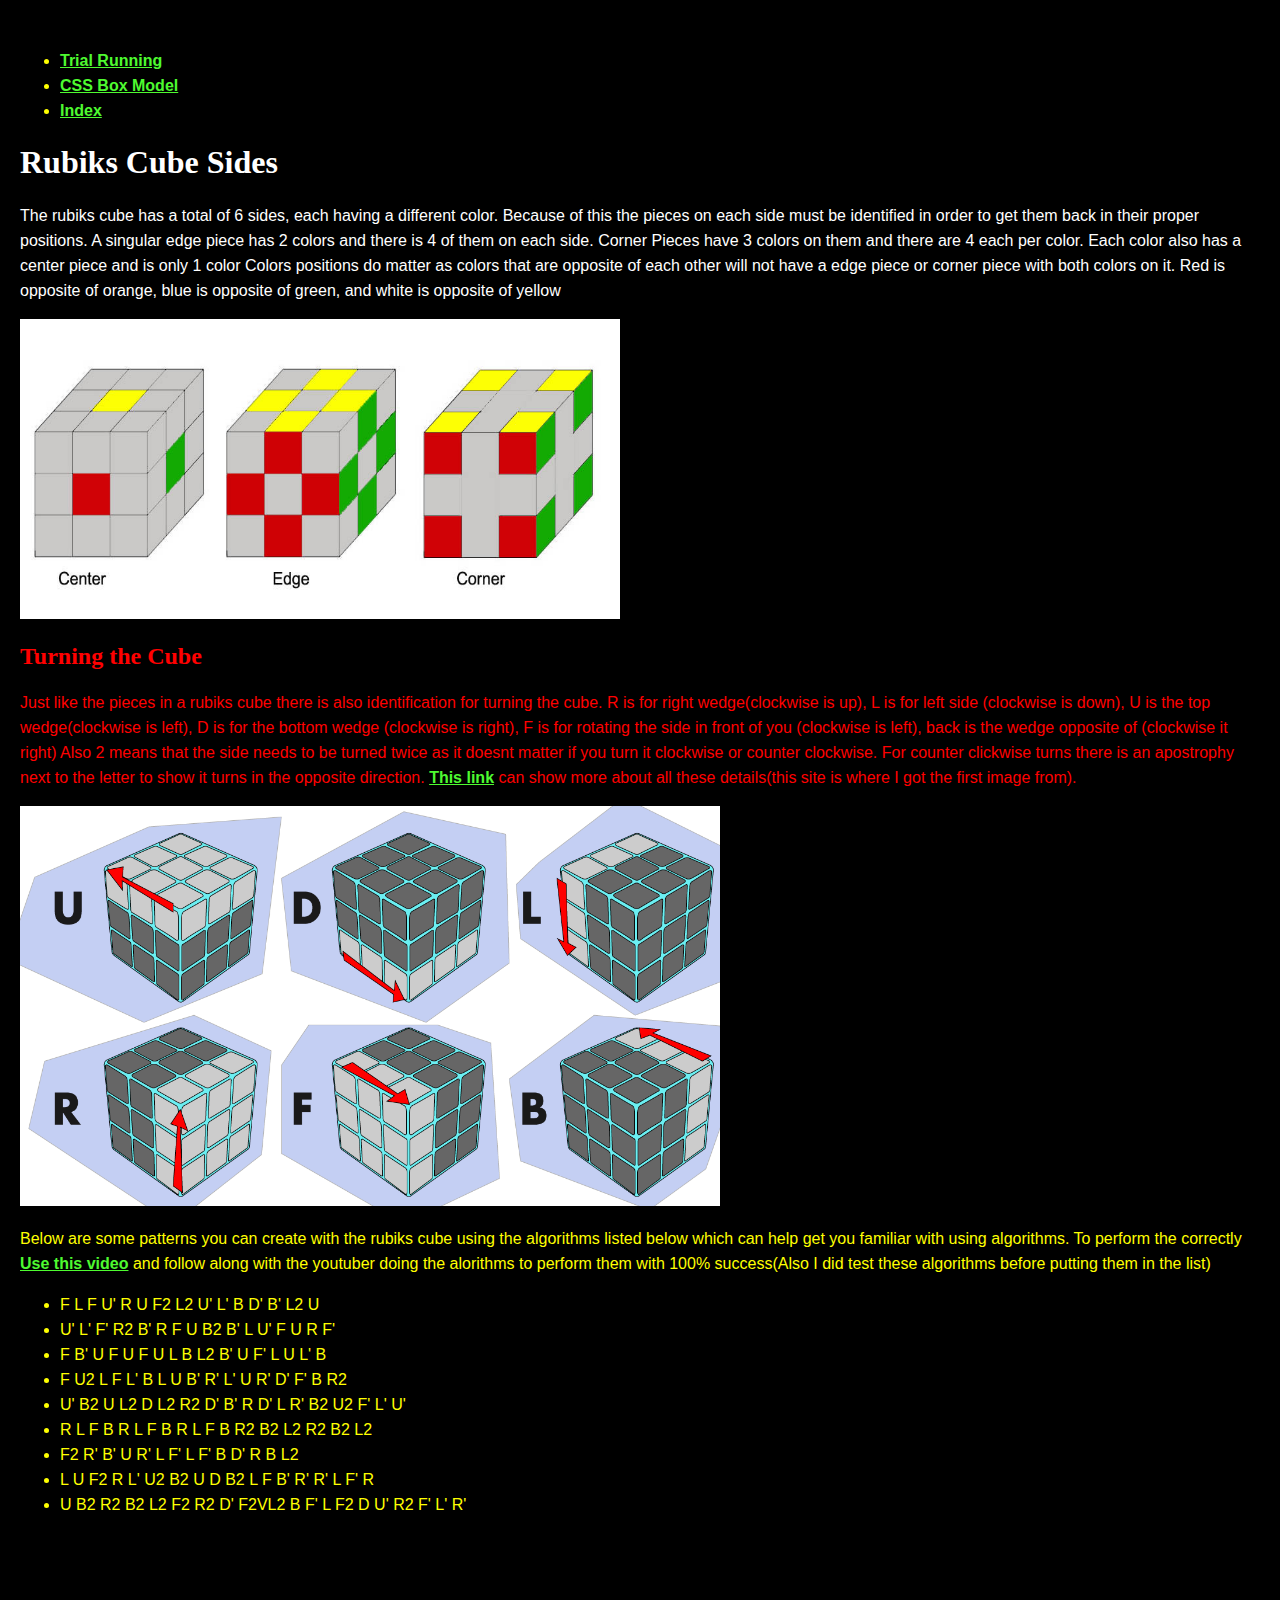
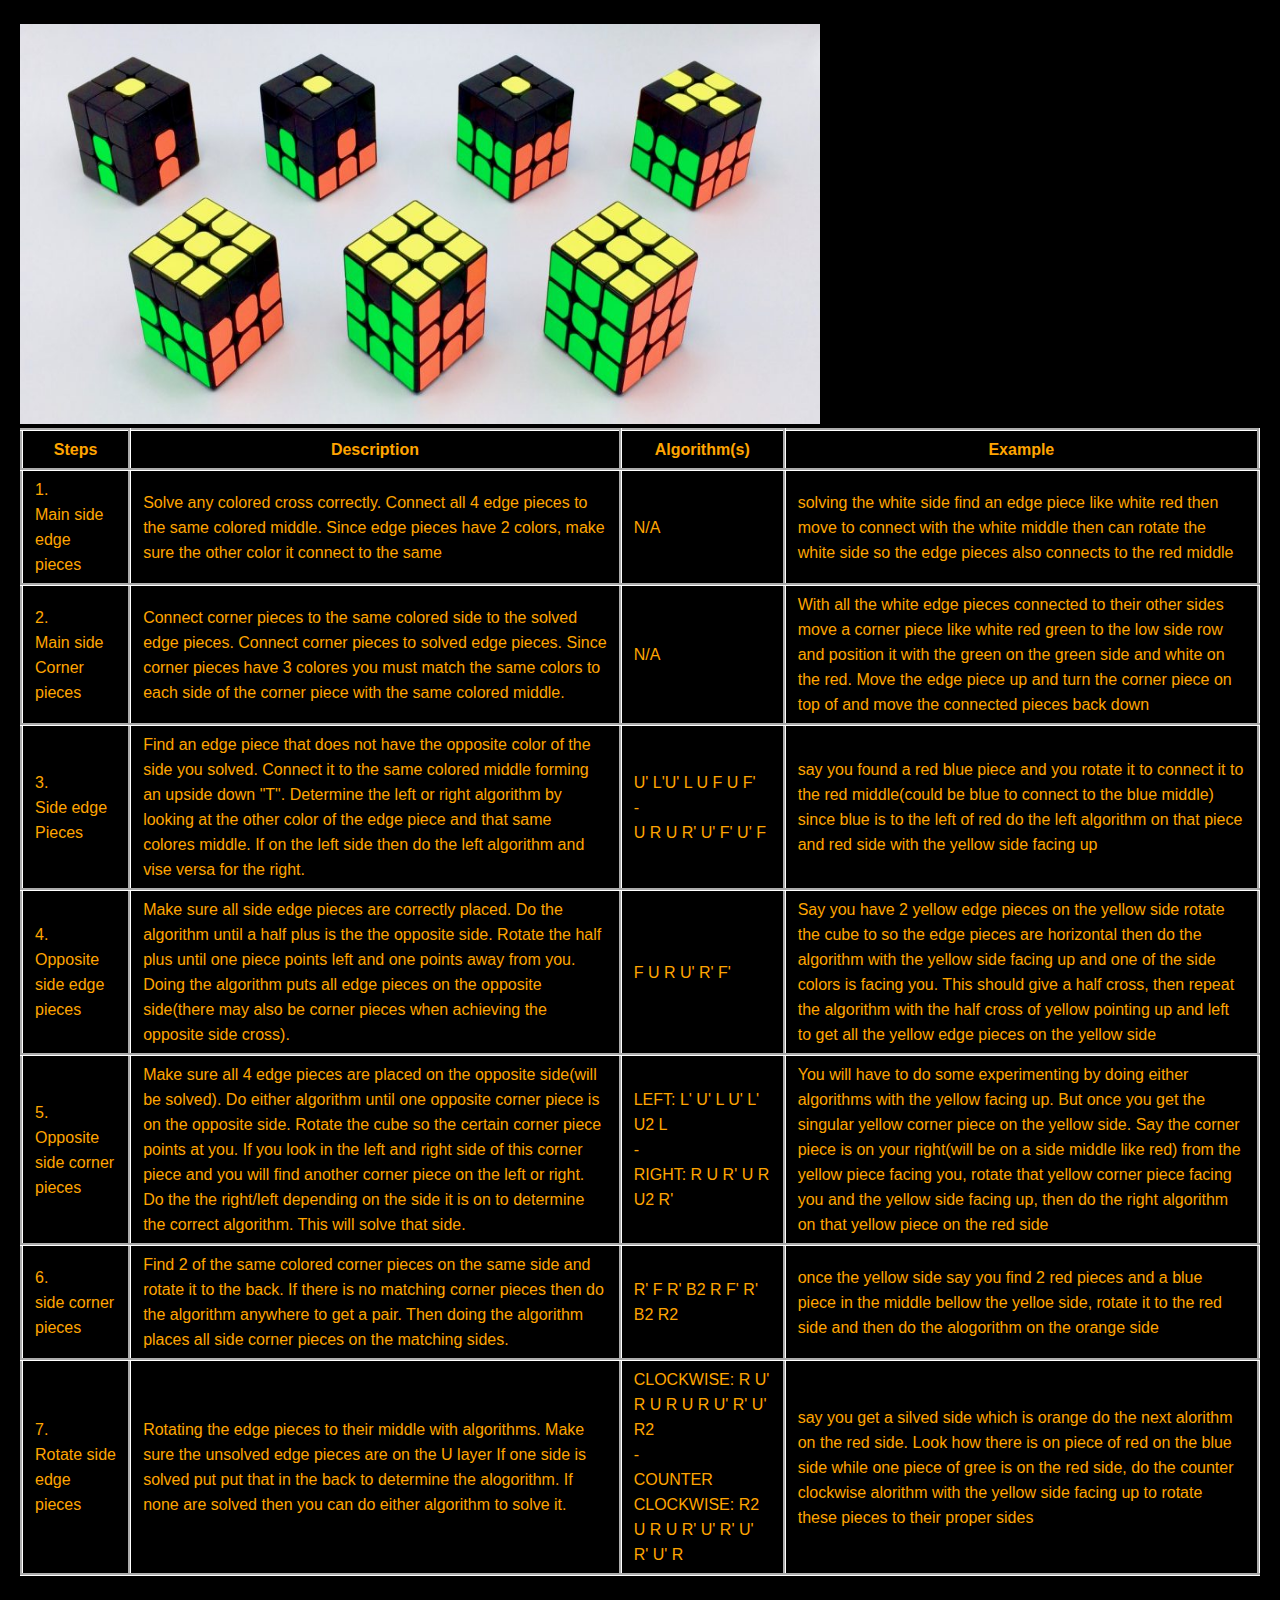
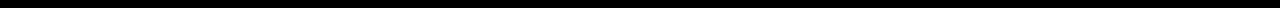
<file: index.html>
<!DOCTYPE html>
<html lang="en">
<head>
    <meta charset="UTF-8">

    <title>Rubiks Cube Overview</title>

    <meta name="description" content="A brief overview of a rubiks cube">
    <meta name="keywords" content="Rubiks Cube, Colors, Puzzle, Algorithm, Patterns ">
    <meta name="author" content= "Anthony Deluca">
    <meta name="viewport" content="width=device-width, initial-scale=1.0">
    <link rel="stylesheet" href="resources/index_styles.css">
</head>
<body>
    <ul>
        <li><a href="running.html">Trial Running</a></li>
        <li><a href="box_model.html">CSS Box Model</a></li>
        <li><a href="index.html">Index</a></li>
    </ul>

    <h1 class="header1">Rubiks Cube Sides</h1>

    <p class="paragraph1">
        The rubiks cube has a total of 6 sides, each having a different color. Because of this the pieces on each side
        must be identified in order to get them back in their proper positions. A singular edge piece has 2 colors and there is 4 
        of them on each side. Corner Pieces have 3 colors on them and there are 4 each per color. Each color also has a center piece and is only 1 color 
        Colors positions do matter as colors that are opposite of each other will not have a edge piece or corner piece with both colors on it. Red is opposite of orange,
        blue is opposite of green, and white is opposite of yellow
    </p>

    
    
    <img src="resources/pieceTypes.jpg" alt="A picture of 3 cubes shading out most pieces on the cube to show the 
    specific pieces lined up with their name" width="600" height="300">

    <h2 class="header2">Turning the Cube</h2>

    <p class="paragraph2">
        Just like the pieces in a rubiks cube there is also identification for turning the cube.  R is for right wedge(clockwise is up), L is for left side (clockwise is down), 
        U is the top wedge(clockwise is left), D is for the bottom wedge (clockwise is right), F is for rotating the side in front of you (clockwise is left), back is the wedge opposite of (clockwise it right) 
        Also 2 means that the side needs to be turned twice as it doesnt matter if you turn it clockwise or counter clockwise. For counter clickwise turns there is an apostrophy next to the letter to show it 
        turns in the opposite direction. <a href="https://blocem.blogspot.com/2012/03/notasi-dan-bagian-bagian-rubik.html">This link</a> can show more about all these details(this site is where I got the first image from).         
    </p>

    <img src="resources/rubik-cube-algorithms.png" alt="Apicture showing all the turns clockwise and their letter of identification"
    width="700" height="400">

    <p class="paragraph3">
        Below are some patterns you can create with the rubiks cube using 
        the algorithms listed below which can help get you familiar with using algorithms. To perform the correctly <a href="https://www.youtube.com/watch?v=vtY7hOIAj6E"> Use this video</a> 
        and follow along with the youtuber doing the alorithms to perform them with 100% success(Also I did test these algorithms before putting them in the list)
    </p>

    <ul>
    <li>F L F U' R U F2 L2 U' L' B D' B' L2 U</li>
    <li>U' L' F' R2 B' R F U B2 B' L U' F U R F'</li>
    <li>F B' U F U F U L B L2 B' U F' L U L' B</li>
    <li>F U2 L F L' B L U B' R' L' U R' D' F' B R2</li>
    <li>U' B2 U L2 D L2 R2 D' B' R D' L R' B2 U2 F' L' U'</li>
    <li>R L F B R L F B R L F B R2 B2 L2 R2 B2 L2</li>
    <li>F2 R' B' U R' L F' L F' B D' R B L2</li>
    <li>L U F2 R L' U2 B2 U D B2 L F B' R' R' L F' R</li>
    <LI>U B2 R2 B2 L2 F2 R2 D' F2VL2 B F' L F2 D U' R2 F' L' R'</LI>
    </ul>

    <h2>Solving the Rubiks Cube</h2>

    <h4>clicking on the image will take you to a source that can show some more physical representations of the steps</h4>

    <a href="https://hobbylark.com/puzzles/Rubik-Cube-Algorithms">
        <img src="resources/cubingSteps.jpg" alt="A visual representation of each of the steps mentioned in the table"
        width="800" height="400">
    </a>
    
    <table>
        <tr>
            <th>Steps</th>
            <th>Description</th>
            <th>Algorithm(s)</th>
            <th>Example</th>
        </tr>
        <tr>
            <td>1. <br> Main side edge pieces</td>
            <td>Solve any colored cross correctly. Connect all 4 edge pieces to the same colored middle.
                Since edge pieces have 2 colors, make sure the other color it connect to the same </td>
            <td>N/A</td>
            <td>solving the white side find an edge piece like white red then move to connect with the white middle
                then can rotate the white side so the edge pieces also connects to the red middle
            </td>
        </tr>
        <tr>
            <td>2. <br> Main side Corner pieces</td> 
            <td>Connect corner pieces to the same colored side to the solved edge pieces. Connect corner 
                pieces to solved edge pieces. Since corner pieces have 3 colores you must match the same
                colors to each side of the corner piece with the same colored middle. </td>
            <td>N/A</td>
            <td>With all the white edge pieces connected to their other sides move a corner piece like white red green to the low side 
                row and position it with the green on the green side and white on the red. Move the edge piece up and turn the corner piece
                on top of and move the connected pieces back down
            </td>
        </tr>
        <tr>
            <td>3. <br> Side edge Pieces</td>
            <td> Find an edge piece that does not have the opposite color of the side you solved. Connect
                 it to the same colored middle forming an upside down "T". Determine the left or right algorithm 
                 by looking at the other color of the edge piece and that same colores middle. If on the left side 
                 then do the left algorithm and vise versa for the right.</td>
            <td>U' L'U' L U F U F' <br> - <br>   U R U R' U' F' U' F</td>
            <td>say you found a red blue piece and you rotate it to connect it to the red middle(could be blue to connect to the blue middle)
                since blue is to the left of red do the left algorithm on that piece and red side with the yellow side facing up
            </td>
        </tr>
        <tr>
            <td>4. <br> Opposite side edge pieces</td>
            <td>Make sure all side edge pieces are correctly placed. Do the algorithm until a half plus is the the
                opposite side. Rotate the half plus until one piece points left and one points away from you. Doing 
                the algorithm puts all edge pieces on the opposite side(there may also be corner pieces when achieving the opposite side cross).
            </td>
            <td>F U R U' R' F'</td>
            <td>Say you have 2 yellow edge pieces on the yellow side rotate the cube to so the edge pieces are horizontal then do the algorithm with the yellow side facing up
                and one of the side colors is facing you. This should give a half cross, then repeat the algorithm with the half cross of yellow pointing up and left to get all the 
                yellow edge pieces on the yellow side </td>
        </tr>
        <tr>
            <td>5. <br> Opposite side corner pieces</td>
            <td>Make sure all 4 edge pieces are placed on the opposite side(will be solved). Do either algorithm until one opposite
                corner piece is on the opposite side. Rotate the cube so the certain corner piece points at you. If 
                you look in the left and right side of this corner piece and you will find another corner piece on the
                left or right. Do the the right/left depending on the side it is on to determine the correct algorithm.
                This will solve that side.</td>
            <td>LEFT: L' U' L U' L' U2 L <br> - <br> RIGHT: R U R' U R U2 R'</break></td>
            <td>You will have to do some experimenting by doing either algorithms with the yellow facing up. But once you get the singular yellow corner piece on the yellow side. 
                Say the corner piece is on your right(will be on a side middle like red) from the yellow piece facing you, rotate that  yellow corner piece facing you and the yellow side
                facing up, then do the right algorithm on that yellow piece on the red side
            </td>
        </tr>
        <tr>
            <td>6. <br> side corner pieces</td>
            <td>Find 2 of the same colored corner pieces on the same side and rotate it to the back. If there is no matching corner pieces then do
                the algorithm anywhere to get a pair. Then doing the algorithm places all side corner pieces on the matching sides. </td>
            <td>R' F R' B2 R F' R' B2 R2</td>
            <td>once the yellow side say you find 2 red pieces and a blue piece in the middle bellow the yelloe side, rotate it to the red side and then do the alogorithm on the 
                orange side </td>
        </tr>
        <tr>
            <td>7. <br> Rotate side edge pieces</td>
            <td>Rotating the edge pieces to their middle with algorithms. Make sure the unsolved edge pieces are on the U layer
                If one side is solved put put that in the back to determine the alogorithm. If none are solved then you can do either 
                algorithm to solve it. 
            </td>
            <td>CLOCKWISE: R U' R U R U R U' R' U' R2 <br> - <br> COUNTER CLOCKWISE: R2 U R U R' U' R' U' R' U' R </BR></td>
            <td>say you get a silved side which is orange do the next alorithm on the red side. Look how there is on piece of red on the blue side while
                one piece of gree is on the red side, do the counter clockwise alorithm with the yellow side facing up to rotate these pieces to their proper sides
            </td>
        </tr>

    </table>




</body>
</html>
</file>
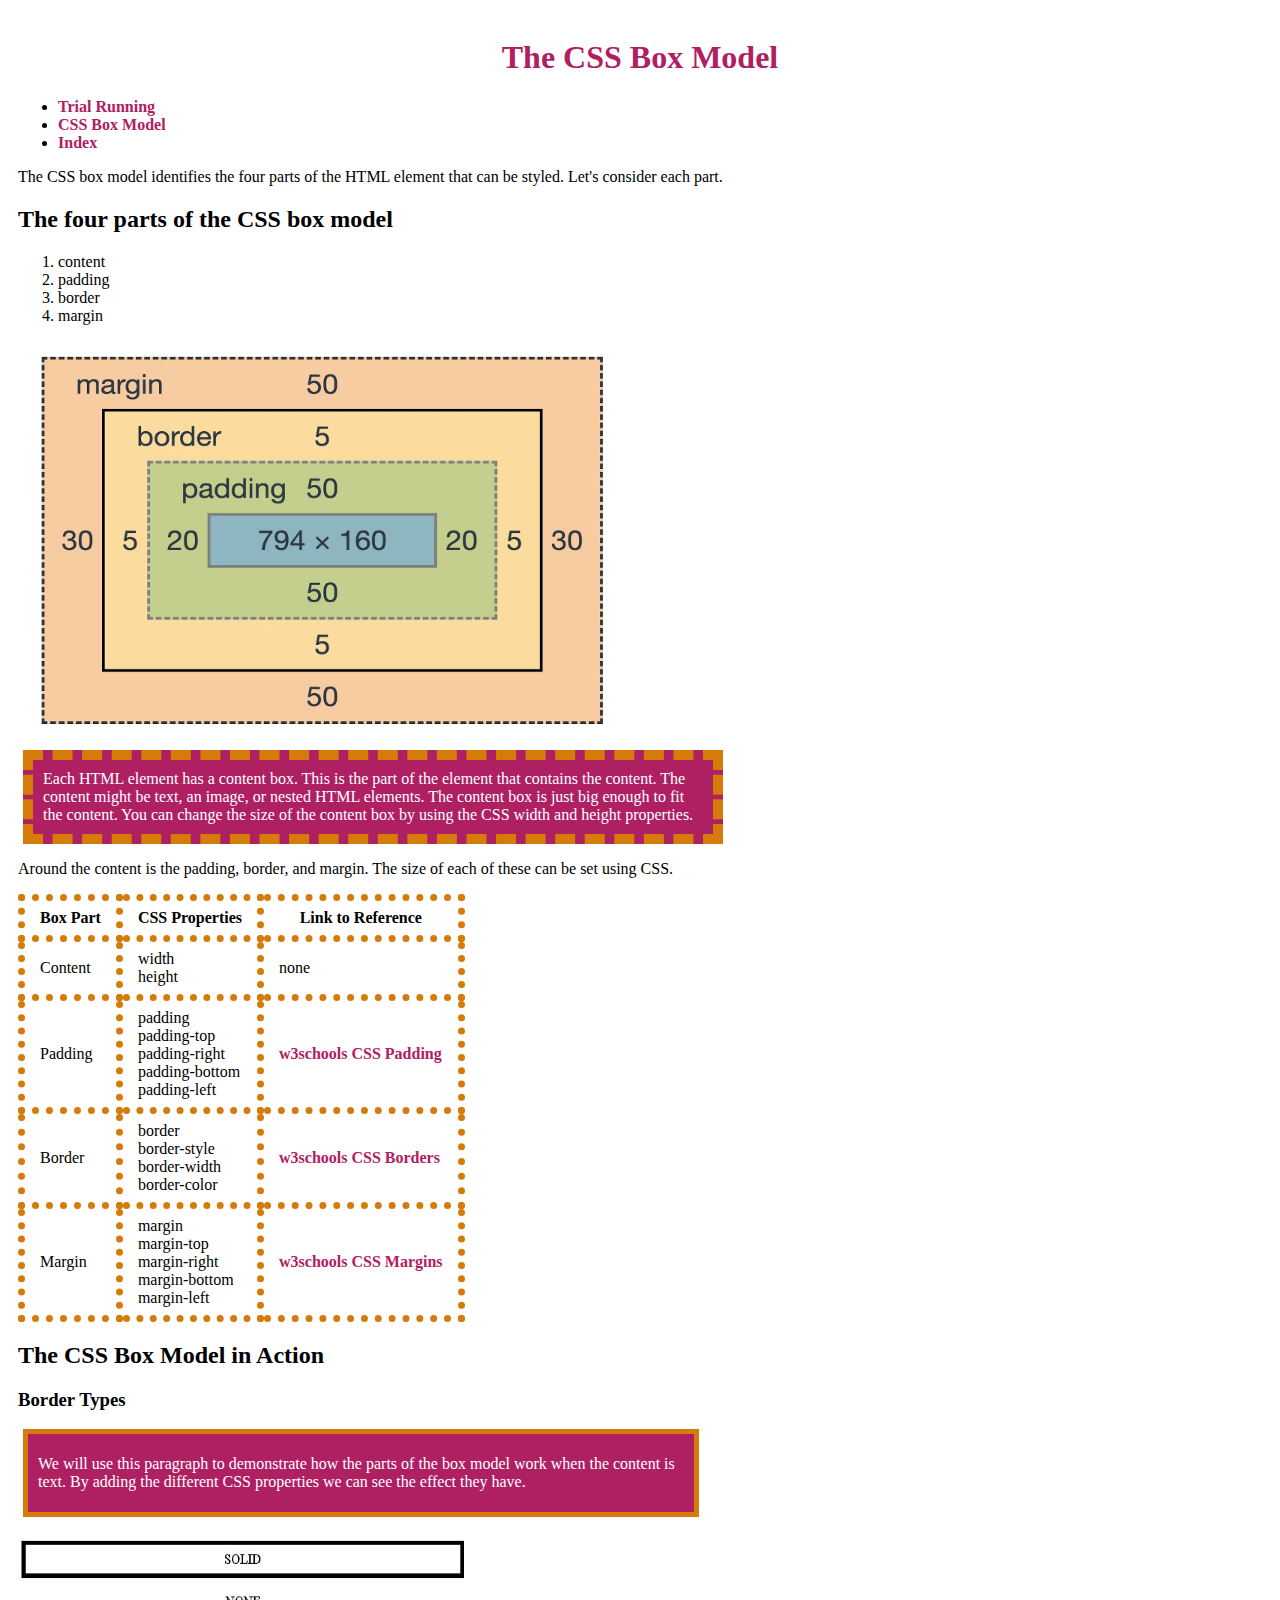
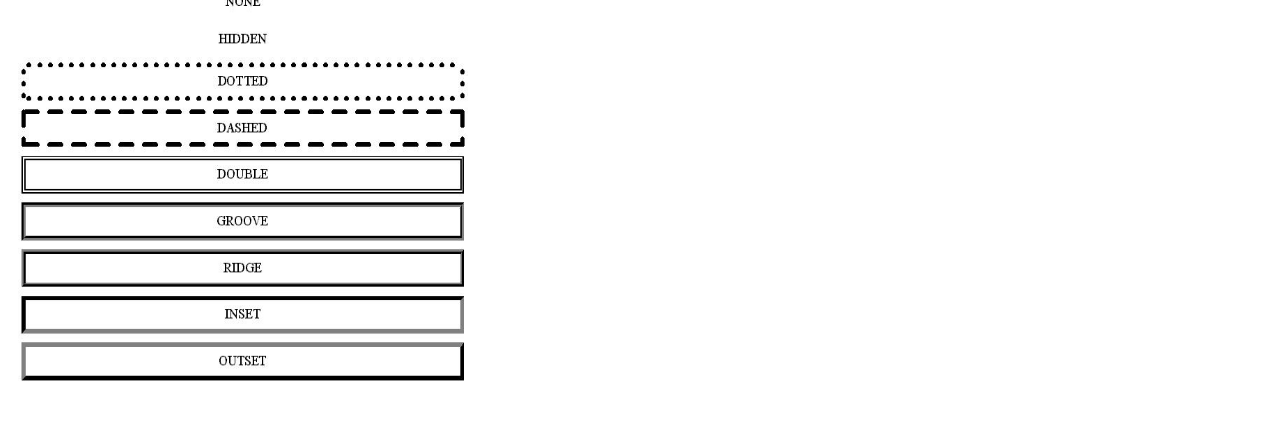
<file: box_model.html>
<!doctype html>
<html lang="en-US">

<head>
<meta charset="UTF-8">
<title>Css Box Model</title>

<meta name="description" content="Giving details and descriptions for the Css box model">
<meta name="keywords" content="Css, Html, Computers, Coding">
<meta name="author" content= "Anthony Deluca">
<meta name="viewport" content="width=device-width, initial-scale=1.0">
<link rel="stylesheet" href="resources/box_model_style.css">

</head>

<body>
    
<h1>The CSS Box Model</h1>

<ul>
    <li><a href="running.html">Trial Running</a></li>
    <li><a href="box_model.html">CSS Box Model</a></li>
    <li><a href="index.html">Index</a></li>
</ul>

<p>The CSS box model identifies the four parts of the HTML element that 
can be styled. Let's consider each part.</p>

<h2>The four parts of the CSS box model</h2>
<ol>
<li>content</li>
<li>padding</li>
<li>border</li>
<li>margin</li>
</ol>

<img src="resources/CSSBoxModel.webp"
 alt="A visual representation of the Css Box model"
 width="600" height="400">

<p class="stylized">Each HTML element has a content box. This is the part of the element that 
contains the content. The content might be text, an image, or nested HTML 
elements. The content box is just big enough to fit the content. You can 
change the size of the content box by using the CSS width and height
properties.</p>

<p>Around the content is the padding, border, and margin. The size of each of 
these can be set using CSS.</p>
<table>
<tr>
<th>Box Part</th>
<th>CSS Properties</th>
<th>Link to Reference</th>
</tr>
<tr>
<td>Content</td>
<td>width <br> height</td>
<td>none</td>
</tr>
<tr>
<td>Padding</td>
<td>padding <br> padding-top <br> padding-right <br> padding-bottom <br> padding-left</td>
<td><a href="https://www.w3schools.com/css/css_padding.asp">w3schools CSS Padding</a>
</td>
</tr>
<tr>
<td>Border</td>
<td>border <br> border-style <br> border-width <br> border-color</td>
<td><a href="https://www.w3schools.com/css/css_border.asp">w3schools CSS Borders
</a></td>
</tr>
<tr>
<td>Margin</td>
<td>margin <br> margin-top <br> margin-right <br> margin-bottom <br> margin-left</td>
<td><a href="https://www.w3schools.com/css/css_margin.asp">w3schools CSS Margins</a></td>
</tr>
</table>

<h2>The CSS Box Model in Action</h2> 

 <h3>Border Types</h3>



<div class="formatted">
    <p>We will use this paragraph to demonstrate how the parts of
        the box model work when the content is text. By adding the 
        different CSS properties we can see the effect they have.
    </p>
</div>
<h3>
<a href="https://css-tricks.com/almanac/properties/b/border/">
<img src="resources/border.jpg" alt="Shows the different border types depending on which keyword used"
width="450" height="450" title="Click here to learn more">
</a>
</h3>



</body>
</file>
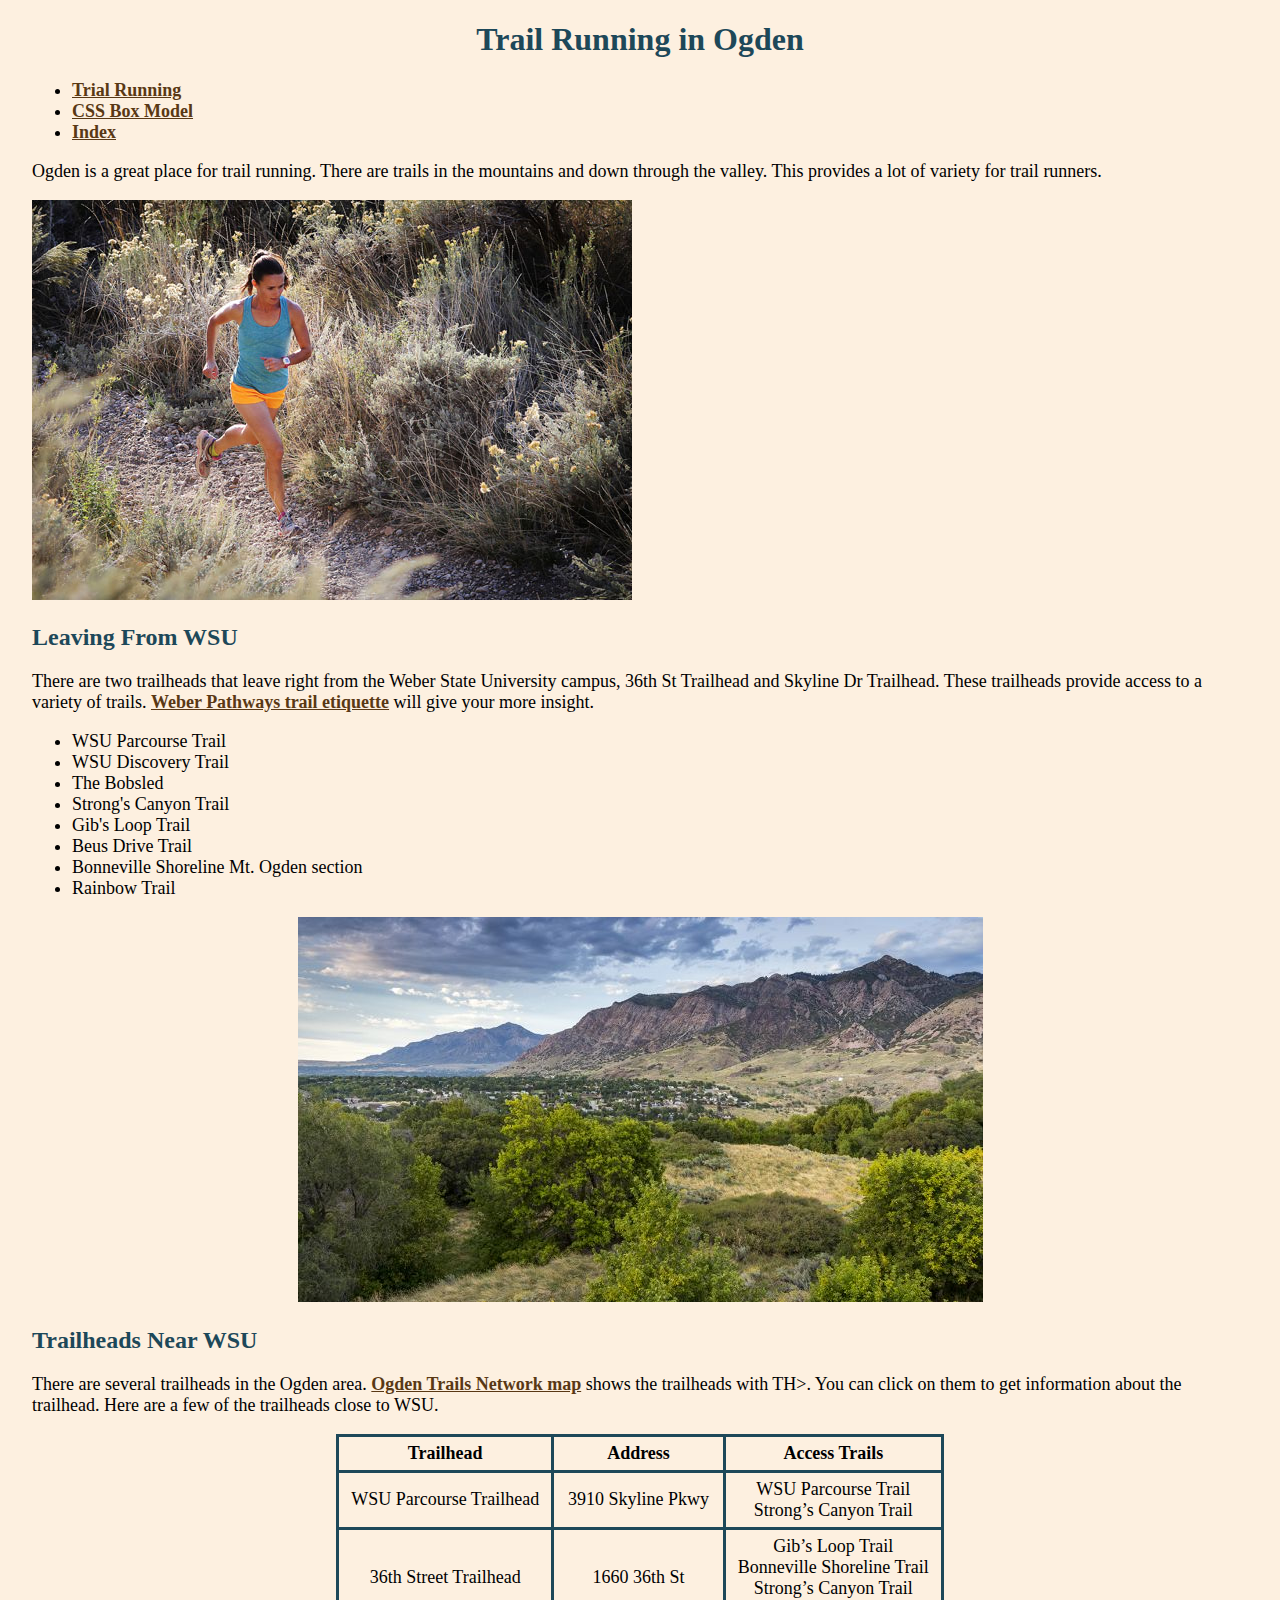
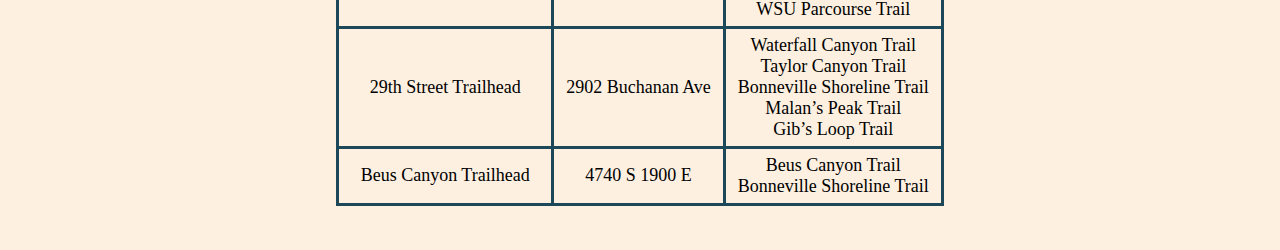
<file: running.html>
<!doctype html>
<html lang="en-US">

<head>
<meta charset="UTF-8">

<title>Trial Running</title>

<meta name="description" content="A brief view of trail running in Ogden">
<meta name="keywords" content="Ogden, trail running, trails, running">
<meta name="author" content= "Anthony Deluca">
<meta name="viewport" content="width=device-width, initial-scale=1.0">

<link rel="stylesheet" href="resources/running_styles.css">
</head>

<h1>Trail Running in Ogden </h1>

<ul>
    <li><a href="running.html">Trial Running</a></li>
    <li><a href="box_model.html">CSS Box Model</a></li>
    <li><a href="index.html">Index</a></li>
</ul>

<p> Ogden is a great place for trail running. There are trails in the mountains and down 
through the valley. This provides a lot of variety for trail runners. </p>

<a href="https://www.ogdenmarathon.com/">
    <img src="resources/runner.jpg" 
    alt="Runner runnig on a trail in the Ogden area"
     width="600" height="400">
</a>


<h2>Leaving From WSU </h2>

<p>There are two trailheads that leave right from the Weber State University campus, 36th
St Trailhead and Skyline Dr Trailhead. These trailheads provide access to a variety of 
trails. <a href="https://www.weberpathways.org/trail-etiquette">Weber Pathways trail etiquette</a>
will give your more insight.</p> 

<ul>
<li>WSU Parcourse Trail</li>
<li>WSU Discovery Trail</li>
<li>The Bobsled</li>
<li>Strong's Canyon Trail</li>
<li>Gib's Loop Trail</li>
<li>Beus Drive Trail</li>
<li>Bonneville Shoreline Mt. Ogden section</li>
<li>Rainbow Trail</li>
</ul>
<p class="picture">
<img src="resources/view.jpg" alt="View of a trail in Ogden mountrains" width="685" height="385">
</p>
 <h2>Trailheads Near WSU</h2>

<p>There are several trailheads in the Ogden area. <a href="http://trails.ogdencity.com/">Ogden Trails Network map</a> 
shows the trailheads with TH>. You can click on them to get information about the trailhead. Here
are a few of the trailheads close to WSU.</p>

<div>
<table>
<tr>
<th>Trailhead</th>   
<th>Address</th> 
<th>Access Trails</th>
</tr>
<tr>
<td>WSU Parcourse Trailhead</td>
<td>3910 Skyline Pkwy</td>
<td>WSU Parcourse Trail<br>Strong’s Canyon Trail</td>
</tr>
<tr>
<td>36th Street Trailhead</td>
<td>1660 36th St</td>
<td>Gib’s Loop Trail<br> Bonneville Shoreline Trail<br> Strong’s Canyon Trail<br> WSU Parcourse Trail</td>
</tr>
<tr> 
<td>29th Street Trailhead</td>
<td>2902 Buchanan Ave</td>
<td>Waterfall Canyon Trail<br> Taylor Canyon Trail<br> Bonneville Shoreline Trail<br> Malan’s Peak Trail<br> Gib’s Loop Trail</td>
</tr>
<tr>
<td>Beus Canyon Trailhead</td>
<td>4740 S 1900 E</td>
<td>Beus Canyon Trail<br> Bonneville Shoreline Trail</td>
</tr>
</table>
</div>

</body>
</html>
</file>
<file: resources/index_styles.css>
body {
    background-color: #000000;;
    padding: 24px 12px 24px 12px;
}

a {
    color: #4efa30;
    font-weight: bold;
}

a:hover {
    color:rgb(65, 65, 255);
}

th, td {
    border: #ffffff groove 3px;
    padding: 6px 12px;
}

h1.header1, p.paragraph1 {
    color: white;
}

h2.header2, p.paragraph2 {
    color: rgb(255, 0, 0);
}

p.paragraph3, li {
    color: yellow;
} 

p, li, table {
    font-size: 16px;
    font-family:'Franklin Gothic Medium', 'Arial Narrow', Arial, sans-serif ;
    line-height: 25px;
}

table {
    border-collapse: collapse;
    margin-left: 0px;
    margin-right: 0px;
    color: orange;
}
</file>
<file: resources/box_model_style.css>
/*
  purple: #af2063
  Orange: #d47b09
  white:  #FFFFFF
*/
body {
  padding: 10px;
  font-size: 16px;
}

h1 {
  color: #af2063;
  text-align: center;
}

th, td {
 
  border: #d47b09 solid 7px;
  padding: 6px 12px;
  border-style: dotted;
  padding: 8px 15px;
  }

table {
  border-collapse: collapse;
    
  }

a {
  color: #af2063;
  font-weight: bold;
  text-decoration: none;
}

a:hover {
  color: #d47b09;
}

p.stylized {
  background-color: #af2063;
  color: white;
  width: 660px;
  padding:  10px;
  border: #d47b09 dashed 10px;
  margin: 5px;
}

div.formatted {
  color: white;
  background-color: #af2063;
  width: 646px;
  padding: 5px 10px;
  border: #d47b09 solid 5px;
  margin: 5px;
}
</file>
<file: resources/running_styles.css>
body {
    background-color: #fdf0e0;;
    padding: 0 24px 36px 24px;
}

a {
    color: #593814;
    font-weight: bold;
}

a:hover {
    color: #1d4859;
}

h1, h2 {
    color: #1D4859
    
}

h1, p.picture, table {
    text-align: center;
}

p, li, table {
    font-size: 18px;
}

th, td {
    /* border-color: #1D4859;
    border-style: solid;
    border-width: 3px; */
    border: #1D4859 solid 3px;
    padding: 6px 12px;
}

table {
    border-collapse: collapse;
    margin-left: auto;
    margin-right: auto;  
}
</file>
